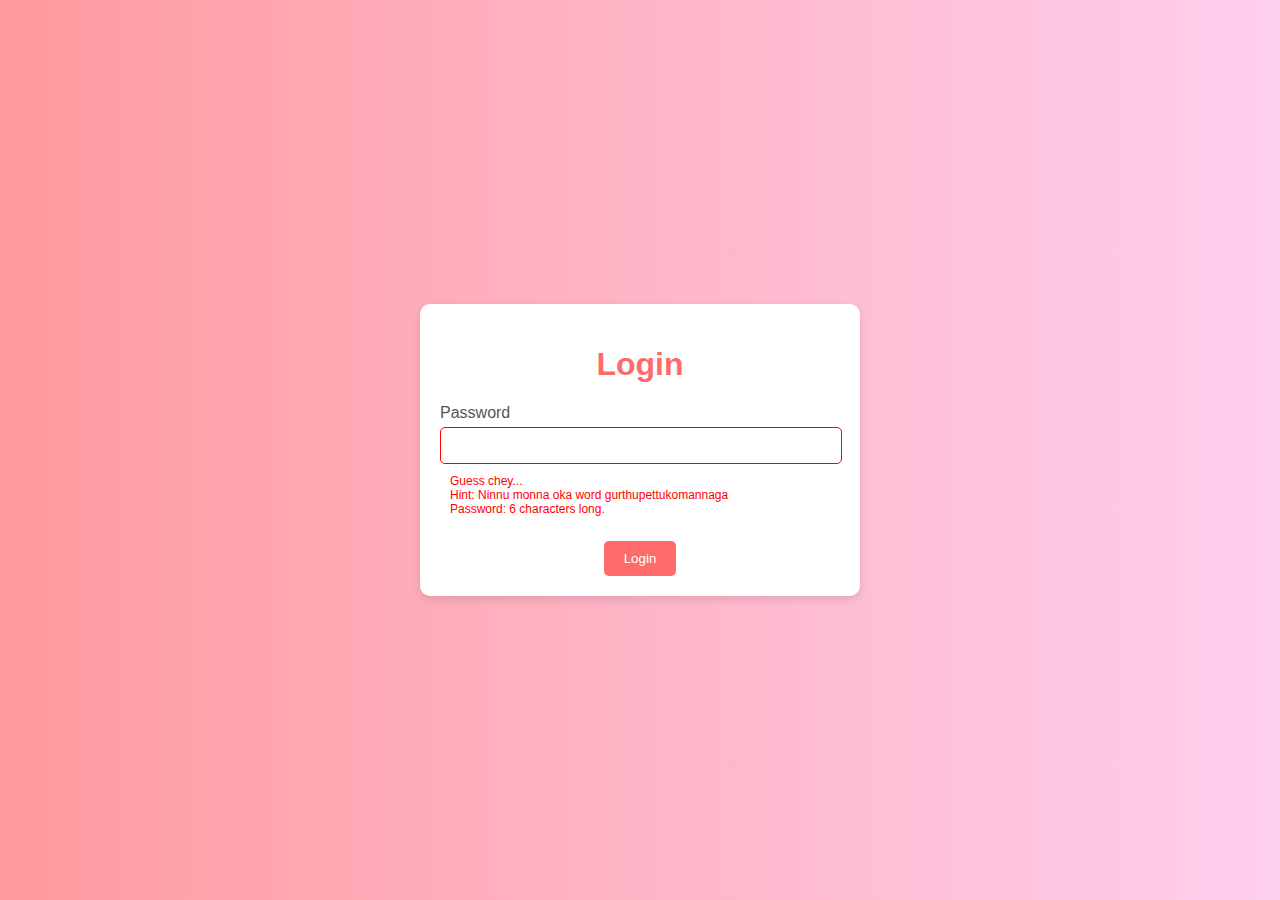
<file: index.html>
<!DOCTYPE html>
<html lang="en">
  <head>
    <meta charset="UTF-8" />
    <meta name="viewport" content="width=device-width, initial-scale=1.0" />
    <title>HEY MAI</title>
    <link rel="stylesheet" href="styles.css" />
  </head>
  <body>
    <div class="login-container">
      <h1>Login</h1>
      <form id="loginForm">
        <div class="input-group">
          <label for="password">Password</label>
          <input type="password" id="password" name="password" required />
          <div class="validation-message" id="passwordMessage">
            Guess chey... <br />
            Hint: Ninnu monna oka word gurthupettukomannaga <br />
            Password: 6 characters long.
          </div>
        </div>
        <button type="submit">Login</button>
      </form>
    </div>
    <script src="script.js"></script>
  </body>
</html>
</file>
<file: styles.css>
body {
    font-family: Arial, sans-serif;
    background: linear-gradient(to right, #ff9a9e, #fecfef);
    height: 100vh;
    display: flex;
    justify-content: center;
    align-items: center;
    margin: 0;
  }
  
  .login-container {
    background: #fff;
    padding: 20px;
    border-radius: 10px;
    box-shadow: 0 4px 8px rgba(0, 0, 0, 0.1);
    max-width: 400px;
    width: 80vw;
    text-align: center;
  }
  
  .login-container h1 {
    color: #ff6b6b;
  }
  
  .input-group {
    margin-bottom: 15px;
    text-align: left;
  }
  
  .input-group label {
    display: block;
    color: #555;
  }
  
  .input-group input {
    width: 95%;
    padding: 10px;
    border-radius: 5px;
    border: 1px solid #ccc;
    margin-top: 5px;
  }
  
  .input-group input:focus {
    border-color: #ff6b6b;
    outline: none;
  }
  
  button {
    background: #ff6b6b;
    color: white;
    padding: 10px 20px;
    border: none;
    border-radius: 5px;
    cursor: pointer;
    transition: background 0.3s;
  }
  
  button:hover {
    background: #ff4b4b;
  }
  
  .validation-message {
    color: red;
    font-size: 12px;
    display: none;
    padding: 10px;
  }
  
  .input-group input:invalid {
    border-color: red;
  }
  
  .input-group input:invalid + .validation-message {
    display: block;
  }
</file>
